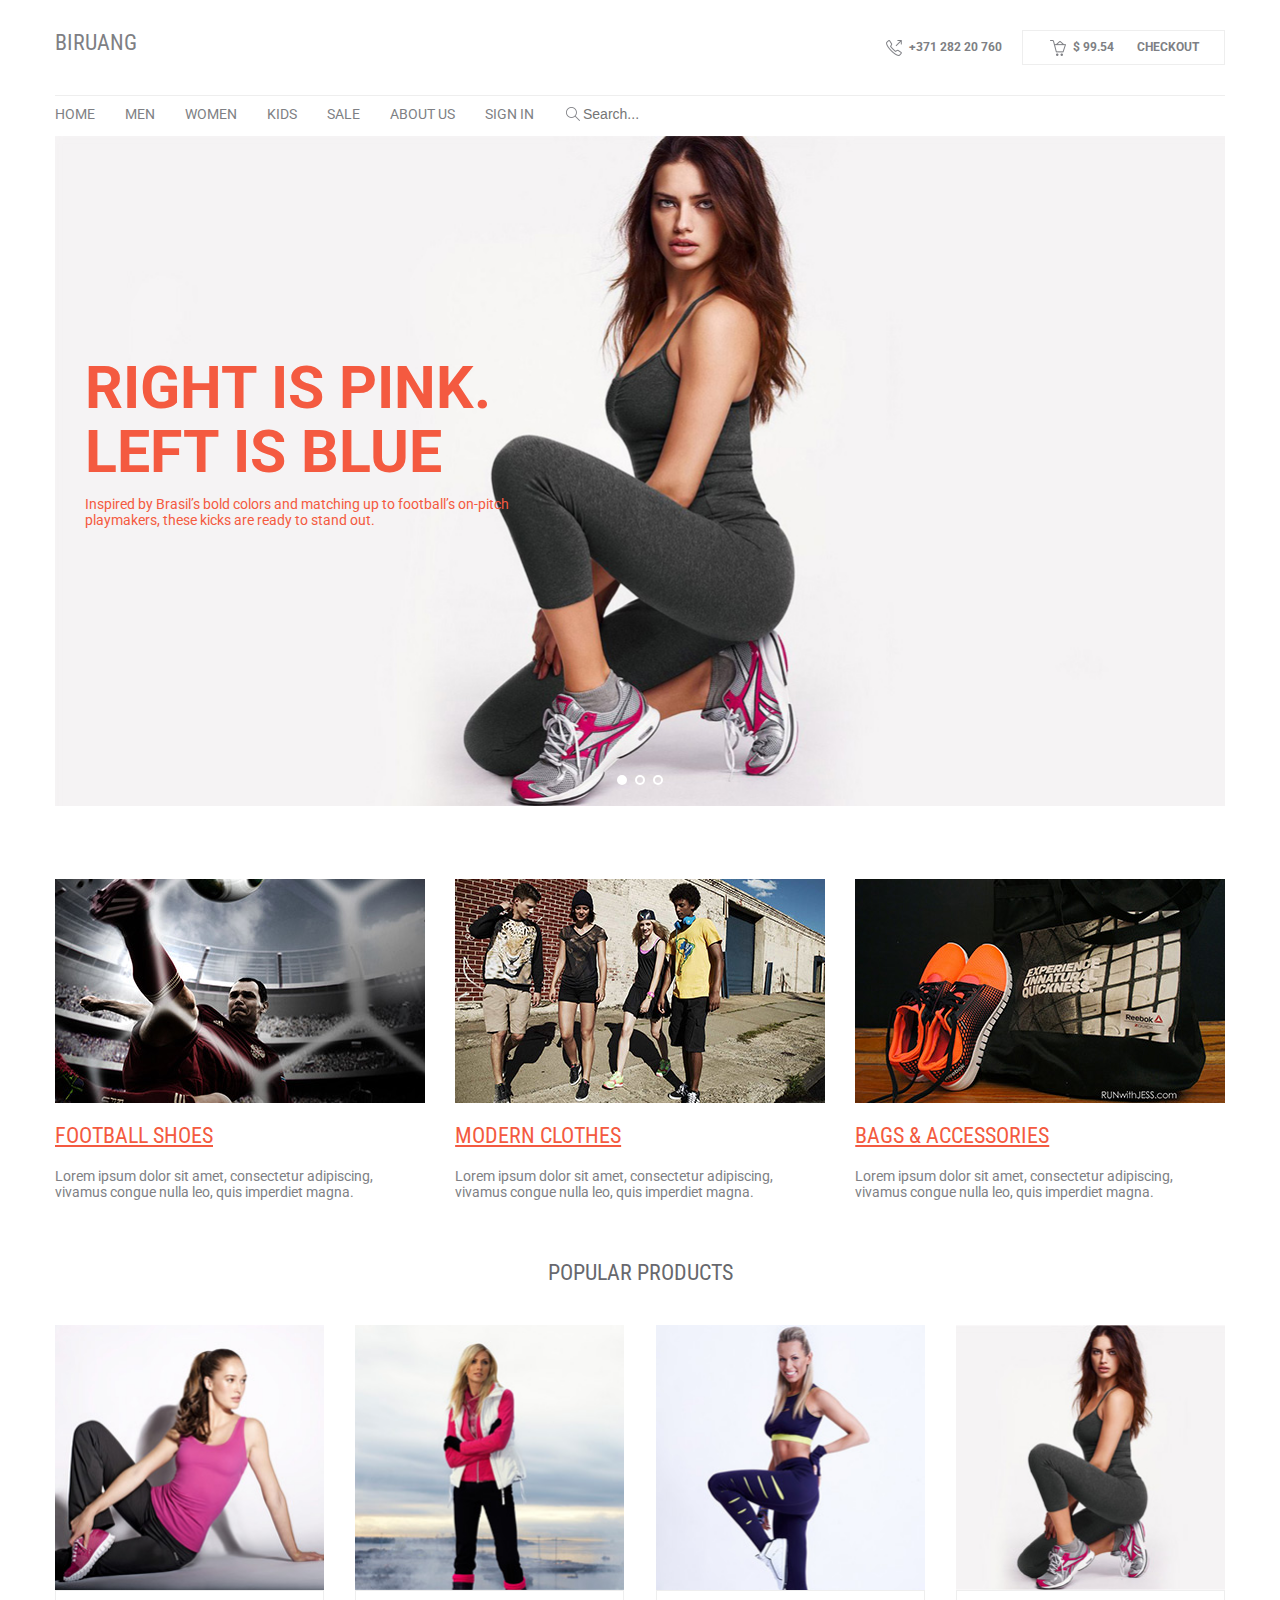
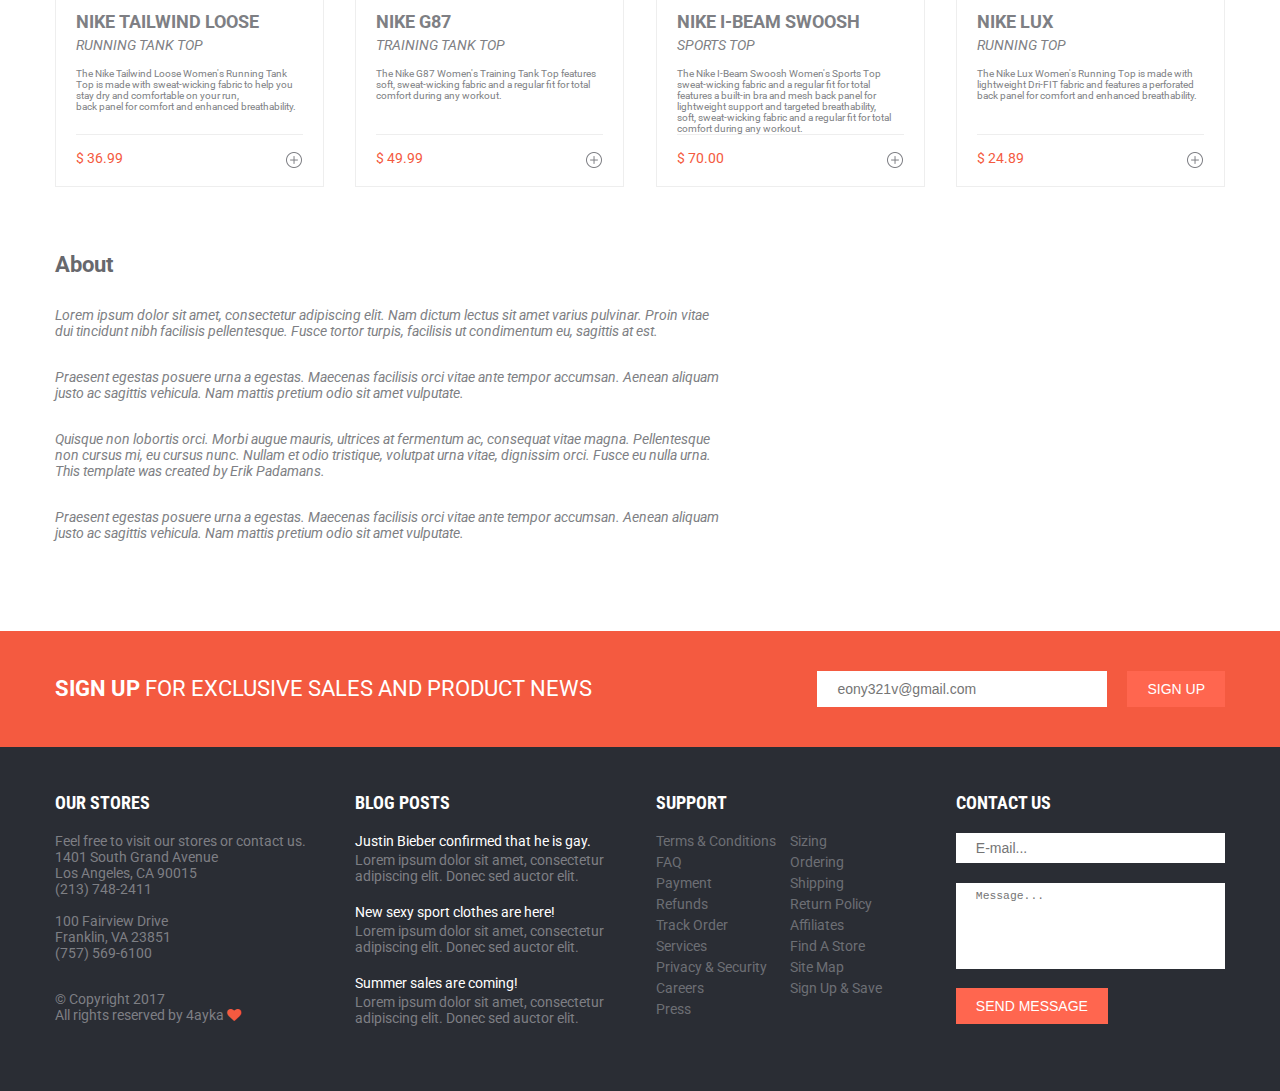
<file: index.html>
<!DOCTYPE HTML>
<html lang="en-us">
<head>
<meta charset="utf-8"> 
<meta name="viewport" content="width=device-width, initial-scale=1.0">
<link rel="stylesheet" type="text/css" href="style.css">
<link rel="stylesheet" href="css/unslider.css">
<link rel="stylesheet" href="css/unslider-dots.css">
<link rel="stylesheet" href="css/font-awesome.min.css">
<title>Shop</title>
</head>

<body onload="load()">
<!-- NAVIGATION -->
<header>
	<div class="center-block-main">
		<div class="header-top clearfix">
			<p class="logo">BIRUANG</p>
			<div class="contact-basket">
				<p class="header-phone"><img src="images/phone.png" alt="+371 282 20 760"> +371 282 20 760</p>
				<p class="header-basket">
					<img src="images/full-trash.png" alt=""> $ 99.54 <a href="#">Checkout</a>
				</p>
			</div>
		</div>
		<div class="header-bottom clearfix">
			<nav>
				<ul class="menu">
					<li><a href="index.html">Home</a></li>
					<li><a href="#">Men</a></li>
					<li><a href="#">Women</a></li>
					<li><a href="#">Kids</a></li>
					<li><a href="#">Sale</a></li>
					<li><a href="about_us.html">About us</a></li>
					<li><a href="Sign_in.html">Sign In</a></li>
				</ul>
			</nav>
			<div class="search-block">
				<form action="#" method="get">
					<input type="image" src="images/search.png" class="search-btn" alt="search" onclick="save()">
					<input type="search" class="search" id="search" placeholder="Search...">
				</form>
			</div>
		</div>
	</div>
</header>
<!-- /NAVIGATION -->
<!-- SLIDER -->
<div class="my-slider center-block-main">
	<ul>
		<li>
			<h2>RIGHT IS PINK.<br>LEFT IS BLUE</h2>
			<p>Inspired by Brasil’s bold colors and matching up to football’s on-pitch<br> playmakers, these kicks are ready to stand out.</p>
			<img src="images/slider.jpg" alt="">
		</li>
		<li>
			<h2>RIGHT IS PINK.<br>LEFT IS BLUE</h2>
			<p>Inspired by Brasil’s bold colors and matching up to football’s on-pitch<br> playmakers, these kicks are ready to stand out.</p>
			<img src="images/slider.jpg" alt="">
		</li>
		<li>
			<h2>RIGHT IS PINK.<br>LEFT IS BLUE</h2>
			<p>Inspired by Brasil’s bold colors and matching up to football’s on-pitch<br> playmakers, these kicks are ready to stand out.</p>
			<img src="images/slider.jpg" alt="">
		</li>
	</ul>
</div>
<!-- /SLIDER -->
<!-- BLOCK -->
<div class=" block3main center-block-main clearfix">
	<article>
		<a href="#"><img src="images/football_shoes.jpg" alt="football shoes"></a>
		<a href=""><h2>Football Shoes</h2></a>
		<p>Lorem ipsum dolor sit amet, consectetur adipiscing,<br>vivamus congue nulla leo, quis imperdiet magna.</p>
	</article>
	
	<article>
		<a href="#"><img src="images/modern_clothes.jpg" alt="modern clothes"></a>
		<a href=""><h2>Modern Clothes</h2></a>
		<p>Lorem ipsum dolor sit amet, consectetur adipiscing,<br>vivamus congue nulla leo, quis imperdiet magna.</p>
	</article>
	
	<article>			
		<a href="#"><img src="images/bags&accessories.jpg" alt="bags&accessories"></a>
		<a href=""><h2>Bags & Accessories</h2></a>
		<p>Lorem ipsum dolor sit amet, consectetur adipiscing,<br>vivamus congue nulla leo, quis imperdiet magna.</p>
	</article>
</div>
<!-- /BLOCK -->
<!-- POPULAR PRODUCTS -->
<section class="block4section center-block-main clearfix">
	<header>
		<h2>Popular products</h2>
	</header>
	<article>
		<a href="#"><img src="images/nike_tailwind_loose.jpg" alt=""></a>
		<div class="content">
			<div class="fix_sizing">
				<h2>Nike Tailwind Loose</h2>
				<h3>Running Tank Top</h3>
				<p>The Nike Tailwind Loose Women's Running Tank<br>Top is made with sweat-wicking fabric to help you<br>stay dry and comfortable on your run,<br>back panel for comfort and enhanced breathability.</p>
			</div>
			<p class="price">$ 36.99<a href="#"><img src="images/plus.png" alt="add_basket" class="add_basket"></a></p>
		</div>
	</article>

	<article>
		<a href="#"><img src="images/nike_g87.jpg" alt=""></a>
		<div class="content">
			<div class="fix_sizing">
				<h2>Nike g87</h2>
				<h3>Training Tank Top</h3>
				<p>The Nike G87 Women's Training Tank Top features <br>soft, sweat-wicking fabric and a regular fit for total<br>comfort during any workout.</p>
			</div>
			<p class="price">$ 49.99<a href="#"><img src="images/plus.png" alt="add_basket" class="add_basket"></a></p>
		</div>
	</article>

	<article>
		<a href="#"><img src="images/nike_i-beam.jpg" alt=""></a>
		<div class="content">
		<div class="fix_sizing">
			<h2>Nike I-Beam Swoosh</h2>
			<h3>Sports Top</h3>
			<p>The Nike I-Beam Swoosh Women's Sports Top<br>sweat-wicking fabric and a regular fit for total<br>features a built-in bra and mesh back panel for <br>lightweight support and targeted breathability,<br>soft, sweat-wicking fabric and a regular fit for total<br>comfort during any workout.</p>
		</div>	
		<p class="price">$ 70.00<a href="#"><img src="images/plus.png" alt="add_basket" class="add_basket"></a></p>
		</div>
	</article>

	<article>
		<a href="#"><img src="images/nike_lux.jpg" alt=""></a>
		<div class="content">
		<div class="fix_sizing">
			<h2>Nike lux</h2>
			<h3>Running Top</h3>
			<p>The Nike Lux Women's Running Top is made with<br>lightweight Dri-FIT fabric and features a perforated <br>back panel for comfort and enhanced breathability.</p>
		</div>
		<p class="price">$ 24.89<a href="#"><img src="images/plus.png" alt="add_basket" class="add_basket"></a></p>
		</div>	
	</article>
</section>
<!-- /POPULAR PRODUCTS -->
<!-- ABOUT -->
<div class="about center-block-main clearfix">
	<article class="about-content">
		<h2>About</h2>
		<p>Lorem ipsum dolor sit amet, consectetur adipiscing elit. Nam dictum lectus sit amet varius pulvinar. Proin vitae <br>dui tincidunt nibh facilisis pellentesque. Fusce tortor turpis, facilisis ut condimentum eu, sagittis at est.</p>
		<p>Praesent egestas posuere urna a egestas. Maecenas facilisis orci vitae ante  tempor accumsan. Aenean aliquam <br>justo ac sagittis vehicula. Nam mattis pretium odio sit amet vulputate.</p>
		<p>Quisque non lobortis orci. Morbi augue mauris, ultrices at fermentum ac, consequat vitae magna. Pellentesque <br>non cursus mi, eu cursus nunc. Nullam  et odio tristique, volutpat urna vitae, dignissim orci. Fusce eu nulla urna.<br>This template was created by Erik Padamans.</p>
		<p>Praesent egestas posuere urna a egestas. Maecenas facilisis orci vitae ante  tempor accumsan. Aenean aliquam <br>justo ac sagittis vehicula. Nam mattis pretium odio sit amet vulputate.</p>
	</article>
	<div class="map">
		<div class="mapin">
			<iframe src="https://www.google.com/maps/embed?pb=!1m18!1m12!1m3!1d1050.3490212501645!2d22.546443691465488!3d51.23445496061596!2m3!1f0!2f0!3f0!3m2!1i1024!2i768!4f13.1!3m3!1m2!1s0x0%3A0xff0018bf43c614be!2sDom+Studenta+nr+3+Politechniki+Lubelskiej!5e0!3m2!1sru!2sby!4v1492816056629"  style="border:0" allowfullscreen></iframe>
		</div>
	</div>
</div>
<!-- /ABOUT -->
<!-- SIGN UP -->
<div class="subscribe">
	<div class="center-block-main clearfix">
		<h2><strong>Sign up</strong> for exclusive sales and product news</h2>

		<div class="subscribe-form">
			<form method="get">
				<input type="email" class="email-inpt" id="submit-inpt" placeholder="eony321v@gmail.com">
				<input type="submit" class="submit-inpt" value="Sign Up" onclick="save()">
			</form>
		</div>
	</div>
</div>
<!-- /SIGN UP -->
<!-- BTN_TOP -->
	<div class="scrollup">
		<i class="fa fa-chevron-up"></i>
	</div>
<!-- /BTN_TOP -->
<!-- FOOTER MENU -->
<footer class="ftr">
	<div class="block4section center-block-main clearfix">
		<article>
			<h2>Our stores</h2>
			<div class="ftr-block-content">
				<address>
					Feel free to visit our stores or contact us. <br>
					1401 South Grand Avenue <br>
					Los Angeles, CA 90015 <br>
					(213) 748-2411 <br>
					<br>
					100 Fairview Drive <br>
					Franklin, VA 23851 <br>
					(757) 569-6100 <br>
				</address>
			<div class="copyright">
					<p>&copy; Copyright 2017 <br>All rights reserved by 4ayka <i class="fa fa-heart" aria-hidden="true"></i></p>
				</div>
			</div>
		</article>

		<article>
			<h2>Blog posts</h2>
			<div class="ftr-block-content">
				<h3><a href="#">Justin Bieber confirmed that he is gay.</a></h3>
				<p>Lorem ipsum dolor sit amet, consectetur<br>adipiscing elit. Donec sed auctor elit.</p>

				<h3><a href="#">New sexy sport clothes are here!</a></h3>
				<p>Lorem ipsum dolor sit amet, consectetur<br>adipiscing elit. Donec sed auctor elit.</p>

				<h3><a href="#">Summer sales are coming!</a></h3>
				<p>Lorem ipsum dolor sit amet, consectetur<br>adipiscing elit. Donec sed auctor elit.</p>
			</div>
		</article>

		<article>
			<h2>Support</h2>
			<div class="ftr-block-content">
				<p class="support">
					<a href="#">Terms & Conditions</a>
					<a href="#">FAQ</a>
					<a href="#">Payment</a>
					<a href="#">Refunds</a>
					<a href="#">Track Order</a>
					<a href="#">Services</a>
					<a href="#">Privacy & Security</a>
					<a href="#">Careers</a>
					<a href="#">Press</a>
				</p>
				<p class="support">
					<a href="#">Sizing</a>
					<a href="#">Ordering</a>
					<a href="#">Shipping</a>
					<a href="#">Return Policy</a>
					<a href="#">Affiliates</a>
					<a href="#">Find A Store </a>
					<a href="#">Site Map</a>
					<a href="#">Sign Up & Save</a>
				</p>
			</div>
		</article>

		<article class="contact">
			<h2>Contact Us</h2>
			<form method="get">
				<input type="email" class="ftrmail" id="ftrmail" placeholder="E-mail...">
				<textarea class="ftrtextarea" id="ftrtextarea" placeholder="Message..." rows="6" onload="load()"></textarea>
				<input type="submit" class="ftrsubmit" value="Send message" onclick="save()">
			</form>
		</article>
	</div>
</footer>
<!-- /FOOTER MENU -->
<script src="js/jquery-3.2.1.min.js"></script>
<script src="js/unslider.js"></script>
<!-- SLIDER -->
	<script>
		jQuery(document).ready(function($) {
			$('.my-slider').unslider({
				autoplay:true,
				arrows:false
			});
		});
	</script>
<!-- /SLIDER -->
<!-- TABLE_FIX -->
	<script>
		function setEqualHeight(columns) { 
			var tallestcolumn = 0; 
			columns.each( function() { 
				currentHeight = $(this).height(); 
				if(currentHeight > tallestcolumn) { tallestcolumn = currentHeight; } } ); 
				columns.height(tallestcolumn); 
			} 
			
			$(document).ready(function() { setEqualHeight($(".fix_sizing")); });
	</script>
<!-- /TABLE_FIX -->
<!-- TOP_BTN -->
	<script>
		$(function () {
			$('.scrollup').click(function() {
				$("html, body").animate({scrollTop:0},1000);
				})
			})
		$(window).scroll(function () {
			if ($(this).scrollTop()>200) {
				$('.scrollup').fadeIn();
			}
			else {
				$('.scrollup').fadeOut();
			}
		});
	</script>
<!-- /TOP_BTN -->
<!-- LOCAL_STORAGE -->
	<script>
	function save() {

		var fieldValue = document.getElementById('search').value;
		localStorage.setItem('srl_', fieldValue);
		

		var fieldValueSecond = document.getElementById('submit-inpt').value;
		localStorage.setItem('sub__', fieldValueSecond);
		

		var fieldValueThird = document.getElementById('ftrmail').value;
		localStorage.setItem('ftrm_', fieldValueThird);
		

	}	

	function load() {
		var storedValue = localStorage.getItem('ftra_') {
			if (storedValue) {
				document.getElementById('ftrtextarea').value = storedValue;
			}
		}
	}	
	</script>
<!-- /LOCAL_STORAGE -->
</body>
</html>
</file>
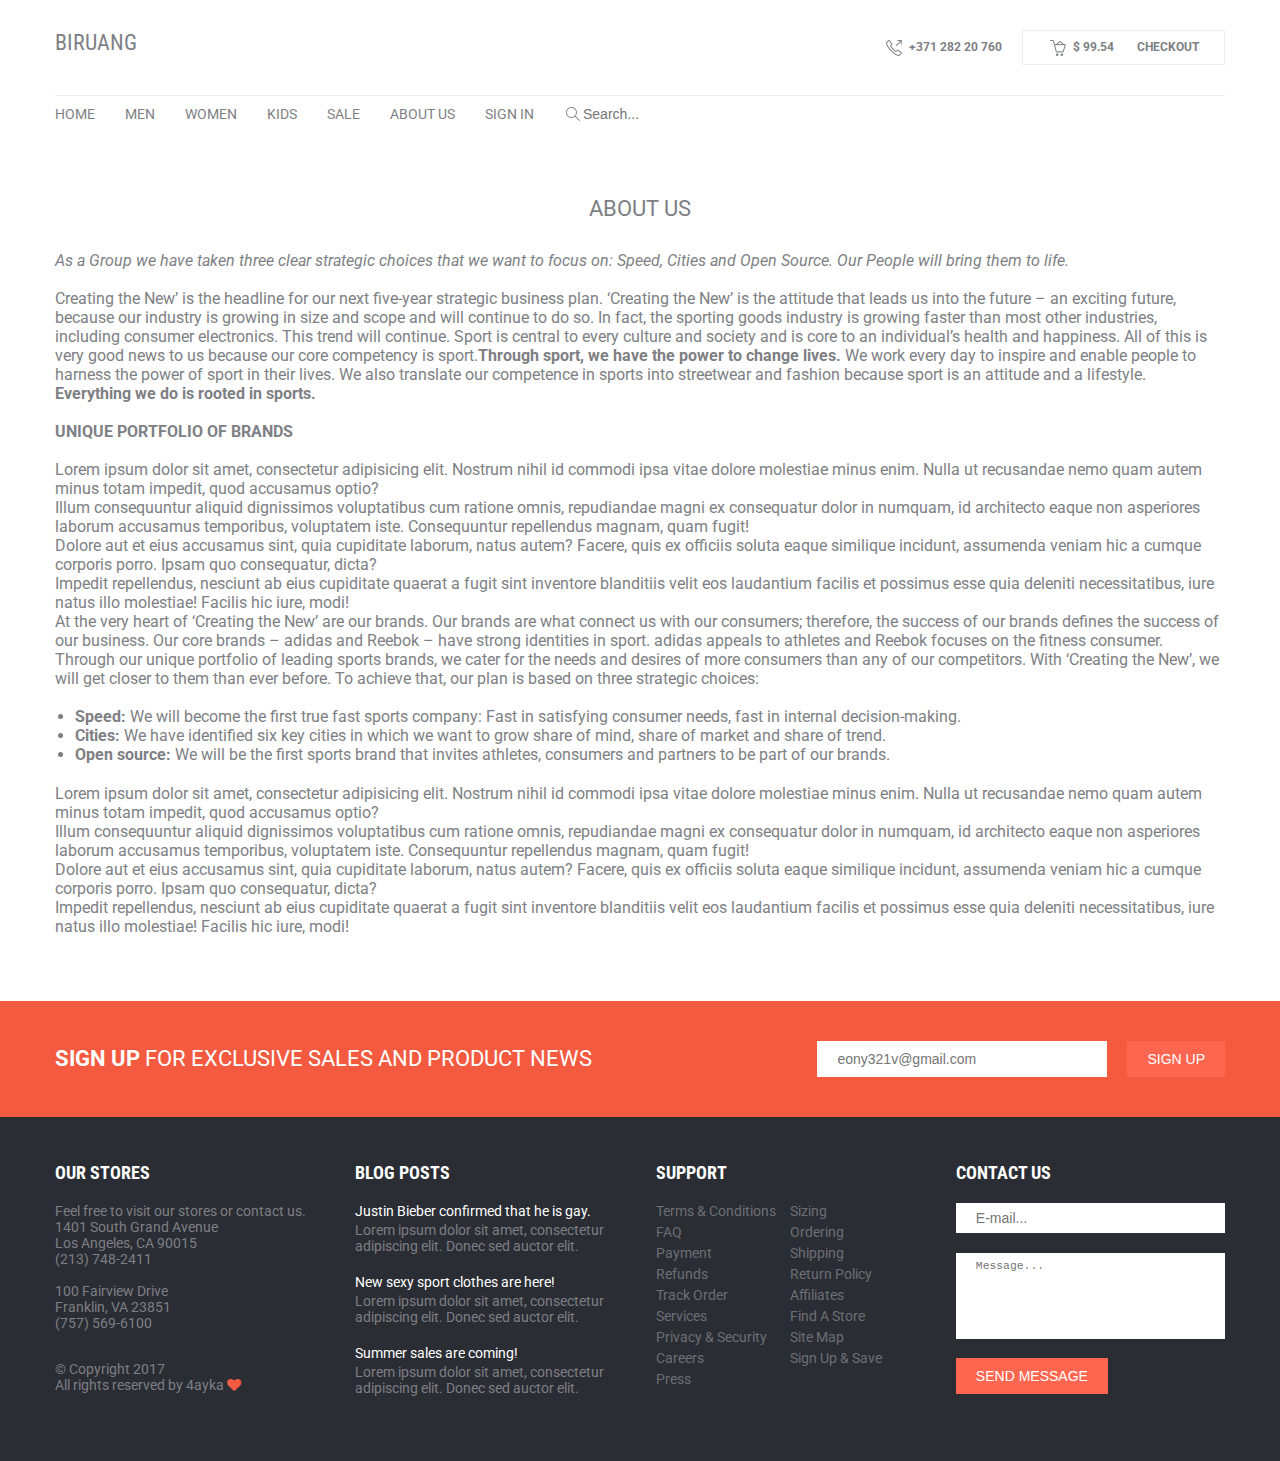
<file: about_us.html>
<!DOCTYPE HTML>
<html lang="en-us">
<head>
<meta charset="utf-8"> 
<meta name="viewport" content="width=device-width, initial-scale=1.0">
<link rel="stylesheet" href="style.css">
<link rel="stylesheet" href="css/font-awesome.min.css">
<title>Shop</title>
</head>
<body>
<!-- NAVIGATION -->
<header>
	<div class="center-block-main">
		<div class="header-top clearfix">
			<p class="logo">BIRUANG</p>
			<div class="contact-basket">
				<p class="header-phone"><img src="images/phone.png" alt="+371 282 20 760"> +371 282 20 760</p>
				<p class="header-basket">
					<img src="images/full-trash.png" alt=""> $ 99.54 <a href="#">Checkout</a>
				</p>
			</div>
		</div>
		<div class="header-bottom clearfix">
			<nav>
				<ul class="menu">
					<li><a href="index.html">Home</a></li>
					<li><a href="#">Men</a></li>
					<li><a href="#">Women</a></li>
					<li><a href="#">Kids</a></li>
					<li><a href="#">Sale</a></li>
					<li><a href="about_us.html">About us</a></li>
					<li><a href="Sign_in.html">Sign In</a></li>
				</ul>
			</nav>
			<div class="search-block">
				<form action="#" method="get">
					<input type="image" src="images/search.png" class="search-btn" alt="search">
					<input type="search" class="search" placeholder="Search...">
				</form>
			</div>
		</div>
	</div>
</header>
<!-- /NAVIGATION -->
<!-- CONTENT -->
<div class="center-block-main">
	<article class="about_us_page">
		<h1>About Us</h1>
		<p><i>As a Group we have taken three clear strategic choices that we want to focus on: Speed, Cities and Open Source. Our People will bring them to life.</i></p><br>
		<p>Creating the New’ is the headline for our next five-year strategic business plan. ‘Creating the New’ is the attitude that leads us into the future – an exciting future, because our industry is growing in size and scope and will continue to do so. In fact, the sporting goods industry is growing faster than most other industries, including consumer electronics. This trend will continue. Sport is central to every culture and society and is core to an individual’s health and happiness. All of this is very good news to us because our core competency is sport.<strong>Through sport, we have the power to change lives.</strong> We work every day to inspire and enable people to harness the power of sport in their lives. We also translate our competence in sports into streetwear and fashion because sport is an attitude and a lifestyle. <strong>Everything we do is rooted in sports.</strong></p><br>
		<h2>Unique portfolio of brands</h2><br>
		<p>Lorem ipsum dolor sit amet, consectetur adipisicing elit. Nostrum nihil id commodi ipsa vitae dolore molestiae minus enim. Nulla ut recusandae nemo quam autem minus totam impedit, quod accusamus optio?<br>
		Illum consequuntur aliquid dignissimos voluptatibus cum ratione omnis, repudiandae magni ex consequatur dolor in numquam, id architecto eaque non asperiores laborum accusamus temporibus, voluptatem iste. Consequuntur repellendus magnam, quam fugit!<br>
		Dolore aut et eius accusamus sint, quia cupiditate laborum, natus autem? Facere, quis ex officiis soluta eaque similique incidunt, assumenda veniam hic a cumque corporis porro. Ipsam quo consequatur, dicta?<br>
		Impedit repellendus, nesciunt ab eius cupiditate quaerat a fugit sint inventore blanditiis velit eos laudantium facilis et possimus esse quia deleniti necessitatibus, iure natus illo molestiae! Facilis hic iure, modi!</p>
		<p>At the very heart of ‘Creating the New’ are our brands. Our brands are what connect us with our consumers; therefore, the success of our brands defines the success of our business. Our core brands – adidas and Reebok – have strong identities in sport. adidas appeals to athletes and Reebok focuses on the fitness consumer. Through our unique portfolio of leading sports brands, we cater for the needs and desires of more consumers than any of our competitors. With ‘Creating the New’, we will get closer to them than ever before. To achieve that, our plan is based on three strategic choices:</p><br>
			<ul>
				<li><p><strong>Speed:</strong> We will become the first true fast sports company: Fast in satisfying consumer needs, fast in internal decision-making.</p></li>
				<li><p><strong>Cities:</strong> We have identified six key cities in which we want to grow share of mind, share of market and share of trend.</p></li>
				<li><p><strong>Open source:</strong> We will be the first sports brand that invites athletes, consumers and partners to be part of our brands.</p></li>
			</ul>
		<p>Lorem ipsum dolor sit amet, consectetur adipisicing elit. Nostrum nihil id commodi ipsa vitae dolore molestiae minus enim. Nulla ut recusandae nemo quam autem minus totam impedit, quod accusamus optio?<br>
		Illum consequuntur aliquid dignissimos voluptatibus cum ratione omnis, repudiandae magni ex consequatur dolor in numquam, id architecto eaque non asperiores laborum accusamus temporibus, voluptatem iste. Consequuntur repellendus magnam, quam fugit!<br>
		Dolore aut et eius accusamus sint, quia cupiditate laborum, natus autem? Facere, quis ex officiis soluta eaque similique incidunt, assumenda veniam hic a cumque corporis porro. Ipsam quo consequatur, dicta?<br>
		Impedit repellendus, nesciunt ab eius cupiditate quaerat a fugit sint inventore blanditiis velit eos laudantium facilis et possimus esse quia deleniti necessitatibus, iure natus illo molestiae! Facilis hic iure, modi!</p>
	</article>
</div>
<!-- /CONTENT -->
<!-- SIGN UP -->
<div class="subscribe">
	<div class="center-block-main clearfix">
		<h2><strong>Sign up</strong> for exclusive sales and product news</h2>

		<div class="subscribe-form">
			<form method="get">
				<input type="email" class="email-inpt" placeholder="eony321v@gmail.com">
				<input type="submit" class="submit-inpt" value="Sign Up">
			</form>
		</div>
	</div>
</div>
<!-- /SIGN UP -->
<!-- BTN_TOP -->
	<div class="scrollup">
		<i class="fa fa-chevron-up"></i>
	</div>
<!-- /BTN_TOP -->
<!-- FOOTER MENU -->
<footer class="ftr">
	<div class="block4section center-block-main clearfix">
		<article>
			<h2>Our stores</h2>
			<div class="ftr-block-content">
				<address>
					Feel free to visit our stores or contact us. <br>
					1401 South Grand Avenue <br>
					Los Angeles, CA 90015 <br>
					(213) 748-2411 <br>
					<br>
					100 Fairview Drive <br>
					Franklin, VA 23851 <br>
					(757) 569-6100 <br>
				</address>
				<div class="copyright">
					<p>&copy; Copyright 2017 <br>All rights reserved by 4ayka <i class="fa fa-heart" aria-hidden="true"></i></p>
				</div>
			</div>
		</article>

		<article>
			<h2>Blog posts</h2>
			<div class="ftr-block-content">
				<h3><a href="#">Justin Bieber confirmed that he is gay.</a></h3>
				<p>Lorem ipsum dolor sit amet, consectetur<br>adipiscing elit. Donec sed auctor elit.</p>

				<h3><a href="#">New sexy sport clothes are here!</a></h3>
				<p>Lorem ipsum dolor sit amet, consectetur<br>adipiscing elit. Donec sed auctor elit.</p>

				<h3><a href="#">Summer sales are coming!</a></h3>
				<p>Lorem ipsum dolor sit amet, consectetur<br>adipiscing elit. Donec sed auctor elit.</p>
			</div>
		</article>

		<article>
			<h2>Support</h2>
			<div class="ftr-block-content">
				<p class="support">
					<a href="#">Terms & Conditions</a>
					<a href="#">FAQ</a>
					<a href="#">Payment</a>
					<a href="#">Refunds</a>
					<a href="#">Track Order</a>
					<a href="#">Services</a>
					<a href="#">Privacy & Security</a>
					<a href="#">Careers</a>
					<a href="#">Press</a>
				</p>
				<p class="support">
					<a href="#">Sizing</a>
					<a href="#">Ordering</a>
					<a href="#">Shipping</a>
					<a href="#">Return Policy</a>
					<a href="#">Affiliates</a>
					<a href="#">Find A Store </a>
					<a href="#">Site Map</a>
					<a href="#">Sign Up & Save</a>
				</p>
			</div>
		</article>

		<article class="contact">
			<h2>Contact Us</h2>
			<form method="get">
				<input type="email" class="ftrmail" placeholder="E-mail...">
				<textarea class="ftrtextarea" placeholder="Message..." rows="6"></textarea>
				<input type="submit" class="ftrsubmit" value="Send message">
			</form>
		</article>
	</div>
</footer>
<!-- /FOOTER MENU -->
<script src="http://code.jquery.com/jquery-2.1.4.min.js"></script>
<!-- TOP_BTN -->
	<script>
		$(function () {
			$('.scrollup').click(function() {
				$("about_us, body").animate({scrollTop:0},1000);
				})
			})

		$(window).scroll(function () {
			if ($(this).scrollTop()>200) {
				$('.scrollup').fadeIn();
			}
			else {
				$('.scrollup').fadeOut();
			}
		});
	</script>
<!-- /TOP_BTN -->
<!-- LOCAL_STORAGE -->

<!-- /LOCAL_STORAGE -->
</body>
</html>
</file>
<file: css/unslider.css>
.unslider{overflow:auto;margin:0;padding:0}.unslider-wrap{position:relative}.unslider-wrap.unslider-carousel>li{float:left}.unslider-vertical>ul{height:100%}.unslider-vertical li{float:none;width:100%}.unslider-fade{position:relative}.unslider-fade .unslider-wrap li{position:absolute;left:0;top:0;right:0;z-index:8}.unslider-fade .unslider-wrap li.unslider-active{z-index:10}.unslider li,.unslider ol,.unslider ul{list-style:none;margin:0;padding:0;border:none}.unslider-arrow{position:absolute;left:20px;z-index:2;cursor:pointer}.unslider-arrow.next{left:auto;right:20px}
</file>
<file: css/unslider-dots.css>
/**
 *   Here's where everything gets included. You don't need
 *   to change anything here, and doing so might break
 *   stuff. Here be dragons and all that.
 */
/**
 *   Default variables
 *
 *   While these can be set with JavaScript, it's probably
 *   better and faster to just set them here, compile to
 *   CSS and include that instead to use some of that
 *   hardware-accelerated goodness.
 */
.unslider-nav ol {
  list-style: none;
  text-align: center;
}
.unslider-nav ol li {
  display: inline-block;
  width: 6px;
  height: 6px;
  margin: 0 4px;
  background: transparent;
  border-radius: 5px;
  overflow: hidden;
  text-indent: -999em;
  border: 2px solid #fff;
  cursor: pointer;
}
.unslider-nav ol li.unslider-active {
  background: #fff;
  cursor: default;
}
</file>
<file: style.css>
@import url('https://fonts.googleapis.com/css?family=Roboto|Roboto+Condensed');
/* --------------- reset.css --------------- */
html, body, div, span, h1, h2, h3, h4, h5, h6, p, em, img, strong, sub, sup, b, u, i,  dl, dt, dd, ol, ul, li, fieldset, form, label, table, tbody, tfoot, thead, tr, th, td, article, aside, canvas, details, figcaption, figure, footer, header, hgroup, menu, nav, section, summary, time, mark, audio, video {
	margin: 0;
	padding: 0;
	border: 0;
	outline: 0;                               /* обнуляем отступы и убираем бордюры */
	vertical-align: baseline;          /* приводим все к одной базовой линии */
	background: transparent;      /* чтобы не проскакивали левые фоны, установленные по умолчанию */
	font-size: 100%;                     /* размер шрифта всем одинаковый */
}
a {                                      	     /* ссылка не в общем списке чтобы не сбрасывать outline по умолчанию */
	margin:0;
	padding:0;
	font-size:100%;
	vertical-align:baseline;
	background:transparent;
	outline:none;
}
table {						/* устраняем отступы между ячейками таблицы */
	border-collapse: collapse; 
	border-spacing: 0;
}
td, td img {
	vertical-align: top;			/* возвращаем привычное вертикальное выравнивание */
} 
input, select, button, textarea {
	margin: 0; 				/* убираем отступы по умолчанию для элементов форм (в частности для checkbox и radio) */
	font-size: 100%; 			/* делаем размер шрифтов везде одинаковым */
	outline: none;
}
input[type="text"], input[type="password"], textarea {
	padding: 0; 				/* убираем внутренние отступы для текстовых полей */
}
input[type="checkbox"] { 		/* вертикальное выравнивание чекбоксов и радиобатонов относительно меток */
	vertical-align: bottom;
}
input[type="radio"] {
	vertical-align: text-bottom;
}
sub {
	vertical-align: sub;
	font-size: smaller;
}
sup {
	vertical-align: super;
	font-size: smaller;
}
article, aside, details, figcaption, figure, footer, header, hgroup, menu, nav, section {
	display:block;
}
nav ul {
	 list-style:none;
}
/* --------------- /reset.css --------------- */

/* --------------- базовые настройки ---------*/
html {
	min-height:100%; /* всегда показываем вертикальную полосу прокрутки  */
}
body {
	color: #7e7f84;
	text-align: left;
	font-size: 1em; /* используем безопасные шрифтовые CSS стеки */
	min-height:100%;
	font-family: 'Roboto', sans-serif; /* font-family: 'Roboto Condensed', sans-serif; */
}
a, a:visited { /* порядок правил для ссылок имеет значение */
	color: #f45a40;
	text-decoration: underline;
	text-transform: uppercase;
}
a:hover {
	color: #f45a40;
	text-decoration:none;
}
a:focus, a:active {
	color: #f45a40;
	text-decoration: underline;
}
h1, h2, h3, h4, h5, h6{
	font-weight:normal;
	text-transform: uppercase;
}
img{
	max-width:100%;
}
.clr{
	clear:both;
}
.clearfix:after {
    clear: both;
    content: "";
    display: table;
}
/* --------------- /базовые настройки ---------*/

.center-block-main {
	max-width: 1170px;
	margin: 0 auto;
}
.header-top {
	padding: 30px 0;
	border-bottom: 1px solid #eee;
}
.logo {
	float: left;
	font-size: 1.375em;
	font-family:'Roboto Condensed', sans-serif;
}
.contact-basket {
	float: right;
}
	.contact-basket p {
		float: left;
		font-size: 0.75em;
		font-weight: bold;
	}
		.contact-basket p img {
			vertical-align: middle;
			margin-right: 3px;
		}
	.header-phone {
		padding-top: 8px;
	}
	.header-basket {
		border: 1px solid #eee;
		padding: 7px 25px;
		margin-left: 20px;
	}
		.header-basket a {
			text-decoration: none;
			color: #7e7f84;
			margin-left: 20px;
		}
		.header-basket a:hover {
			color: #f45a40;
		}
.header-bottom {
	padding: 10px 0;
}
	.menu {
		float: left;
	}
		.menu li {
			float: left;
			margin-right: 30px;	
			font-size: 0.875em;
		}
			.menu li a {
				color: #7e7f84;
				text-decoration: none;
			 }
			 .menu li a:hover {
			 	color: #f45a40;
			 }
	.search-block {
		float: left;
		margin-top: -2px;
	}
		.search-btn {
			float: left;
			margin-top: 1px;
		}
		.search {
			float: left;
			font-size: 0.875em;
			color: #7e7f84;
			border: none;
			line-height: 1.4;
		}
		.about_us_page {
			margin: 60px 0 65px 0;
		}	
			.about_us_page h1 {
				font-size: 1.375em;
				text-align: center;
				margin-bottom: 30px;
			}
			.about_us_page h2 {
				font-size: 1em;
				font-weight: bold;
			}
			.about_us_page ul {
				padding-left: 1.7%;
				margin-bottom: 20px;
			}

.my-slider ul li {
		position: relative;
		color: #f45a40; 
}
	.my-slider ul li h2 {
		position: absolute;
		top: 220px; left: 30px;
		font-size: 3.6875em;
		font-weight: bold;
		line-height: 1.1;
	}
	.my-slider ul li p {
		position: absolute;
		top: 360px; left: 30px;
		font-size: 0.875em;
	}
	.unslider-nav {
		max-width: 1170px;
		margin: 0 auto;
		position: relative;
		top: -40px;
	}

.block3main {
	margin: 50px auto 60px auto;
}
	.block3main article {
		width: 31.6%;
		float: left;
		margin-left: 2.6%;
	}
	.block3main article:first-child {
		margin-left: 0;
	}
	.block3main article img {
		display: block;
		margin: 0 auto 20px auto;
	}
	.block3main article h2 {
		font-family: 'Roboto Condensed', sans-serif;
		font-size: 1.375em;
		margin-bottom: 20px;		
	}
	.block3main article p {
		font-size: 0.875em;
	}


.block4section header {
	margin: 0 auto 40px auto;
}
	.block4section header h2 {
		text-align: center;
		font-size: 1.375em;
		color: #67686d;
		font-family: 'Roboto Condensed', sans-serif;
	}
	.block4section article {
		float: left;
		width: 23%;
		margin-right: 2.666666666666667%;
	}
	.block4section article:last-child {
		margin-right: 0;
	}
	.block4section article img {
		display: block;
		margin: 0 auto;
	}
	.block4section article .content {
		border: 1px solid #eee;
		padding: 20px 20px 0 20px;
	}
	.block4section article h2 {
		font-size: 1.125em;
		font-weight: bold;
		margin-bottom: 5px;
	}
	.block4section article h3 {
		font-size: 0.875em;
		font-style: italic;
		margin-bottom: 15px;
	}
	.block4section article p {
		font-size: 0.625em;
		margin-bottom: 20px;
	}
	.block4section article .price {
		font-size: 0.875em;
		color: #f45a40;
		border-top: 1px solid #eee;
		padding-top: 15px;
	}
	.block4section article .add_basket {
		float: right;
	}
.about {
	margin-top: 65px;
	margin-bottom: 60px;
}	
	.about article {
		float: left;
	}
	.about-content {
		width: 60%;
	}
	.about-content h2{
		text-transform: none;
		font-size: 1.375em;
		font-weight: bold;
		color: #67686d;
		margin-bottom: 30px;
	}
	.about-content p {
		font-style: italic;
		padding-bottom: 30px;
		font-size: 0.875em;
	}
	.map {
		float: right;
		width: 35%;
	}
		.mapin {
			position: relative;
			padding-bottom: 75%; /* 450/600*/
			height: 0;
			overflow: hidden;
		}
		.mapin iframe {
			position: absolute;
			top: 0; left: 0;
			width: 100%;
			height: 100%;
		}
.subscribe {
	background-color: #f45a40;
	padding: 40px 0;
}
	.subscribe h2 {
		font-size: 1.375em;
		color: #fff;
		float: left;
		padding-top: 5px;
	}
	.subscribe-form {
		float: right;
	}
		.email-inpt {
			padding: 10px 20px;
			color: #f45a40;
			border:none;
			width: 250px;
			float: left;
			font-size: 0.875em;
		}
		.submit-inpt {
			padding: 10px 20px; /* 9px 20px for FIRE FOX*/
			background-color: #ff664f;
 			border: none;
  			color: #fff;
  			font-size: 0.875em;
  			text-transform: uppercase;
  			margin-left: 20px;
  			cursor: pointer;
		}
		.submit-inpt:hover {
			background-color: #f45a40;
		}
footer {
	background-color: #2a2d34;
	padding: 45px 0;
}
	.ftr h2{
		color: #fff;
		padding-bottom: 15px;
		font-family: 'Roboto Condensed', sans-serif;
	}
	.ftr address {
			font-style: normal;
			font-size: 0.875em;
		}
	.ftr article h3 {
		font-style: normal;
		margin-bottom: 3px;
	}
		.ftr article h3 a {
		color: #fff;
		text-transform: none;
		text-decoration: none;
		}
		.ftr article h3 a:hover {
			color: #f45a40;
		}
	.ftr article p {
		font-size: 0.875em;
	}
	.support {
		width: 47%;
		float: left;
		margin-right: 3%;
	}
		.support a {
			color: #6d6f74;
			text-transform: none;
			text-decoration: none;
			display: block;
			margin-bottom: 5px;
		}
		.support a:hover {
			color: #f45a40;
		}
	.ftrmail {
		width: 100%;
		padding: 7px 20px;
		color: #f45a40;
		border:none;
		font-size: 0.875em;
		margin-bottom: 20px;
		box-sizing: border-box;
		
	}
	.ftrtextarea {
		width: 100%;
		padding: 7px 20px;
		resize: none;
		color: #f45a40;
		border:none;
		font-size: 0.875em;
		margin-bottom: 15px;
		box-sizing: border-box;
	}
	.ftrsubmit {
		padding: 10px 20px;
		background-color: #ff664f;
 		border: none;
  		color: #fff;
  		font-size: 0.875em;
  		cursor: pointer;
  		text-transform: uppercase;
	}
		.ftrsubmit:hover {
			background-color: #f45a40;
		}
	.scrollup {
		position: fixed;
		color: #fff;
		background-color: #ff5757; /* #f45a40 */
		right: 20px;
		bottom: 0px;
		padding: 4px 10px;
		font-size: 20px;
		border-top-left-radius: 4px;
		border-top-right-radius: 4px;
		cursor: pointer;
		display: none;
		text-align: center;
	}
	.scrollup:hover {
		background-color: #7e7f84;
	}
		.copyright {
			margin-top: 30px;
		}
			.fa-heart {
				color: #f45a40;
			}	
/*form styles*/
.Sign_container {
  width: 600px;
  margin: 0 auto;
  padding: 20px;
}
.Sign_form {
  width: 250px;
  margin: 0 auto;
}
	div.form-title {
	  text-align: center;
	}
	div.form-group {
	  margin-bottom: 10px;
	  position: relative;
	}
	div.form-input {
	  width: 100%;
	  border: 1px solid #ccc;
	  padding: 10px;
	  border-radius: 5px;
	}
	div.form-input:focus {
	  outline: 0;
	  border-color: #6ebbd8;
	  box-shadow: 0 0 5px #6ebbd8;
	}
	.form-input_error{
	  border-color: #e85656;
	  box-shadow: 0 0 3px #e85656;
	}
	.form-input_success {
	  border-color: #7dbf23;
	  box-shadow: 0 0 3px #7dbf23;
	}
	label.error {
	  width: 150px;
	  display: block;
	  padding-left: 10px;
	  font-size: 12px;
	  color: #e85656;
	  position: absolute;
	  left: 100%;
	  top: 10px;
	  z-index: 1;
	}

	div.form-btn {
	  width: 100%;
	  display: block;
	  border: 0;
	  padding: 10px;
	  background-color: #39be6c;
	  text-align: center;
	  text-transform: uppercase;
	  color: #fff;
	}
	div.form-btn:hover {
	  background-color: #33aa61;
	  cursor: pointer;
	}
	.message {
	  padding: 10px;
	  margin-bottom: 20px;
	  background-color: #efa0a0;
	  color: #cc5555;
	  text-align: center;
	  font-size: 14px;
	}
	.message:empty {
	  display: none;
}


/* --------------- Медиазапросы ---------*/
@media screen and (max-width:900px)  {
	.my-slider ul li h2 {
		top: 150px; font-size: 3em;
	}
	.my-slider ul li p {
		top: 270px; 
	}
	.subscribe h2 {
		font-size: 1.375em;
		text-align: center;
		float: none;
		margin-bottom: 20px;
	}
	.subscribe-form {
		float: none;
		display: table;
		margin: 0 auto;
	}
	.block4section article {
		float: left;
		width: 45%;
		margin:0 2.5% 30px 2.5%;
	}
	.block4section article:last-child {
		margin:0 2.5% 30px 2.5%;
	}
	.block4section article img {
		/*width: 100%;  только если широкоформатные картинки */
	}
	.block4section article .add_basket {
		width: 19px;
	}
}
@media screen and (max-width:740px) {
	.search-block {
		border-top: 1px solid #eee;
		border-bottom: 1px solid #eee;
		margin-top: 10px;
		padding: 5px 0 7px 0;
		float: right;
	}
	.my-slider ul li h2 {
		top: 100px; font-size: 2em;
	}
	.my-slider ul li p {
		top: 180px; 
	}
}

@media screen and (max-width:600px) {
	.about_us_page {
			margin: 30px 0 35px 0;
		}	
	.block3main article {
		width: 95%; 
		float: none; 
		margin:0 2.5% 30px 2.5%;
	}
	.block3main article img {
		/*width: 100%;  только если широкоформатные картинки */
	}
	.block3main article:first-child {
		margin:0 2.5% 30px 2.5%;
	}
	.about article {
		float: none;
		width: 95%;
		margin:0 2.5% 30px 2.5%;
	}
	.map {
		float: none;
		width: 95%;
		margin:0 2.5% 30px 2.5%;
	}
}
@media screen and (max-width:480px) {
	.my-slider ul li h2 {
		top: 50px; font-size: 1.275em;
	}
	.my-slider ul li p {
		top: 100px; font-size: 0.8em;
	}
	.block4section article {
		width: 95%; 
		float: none; 
		margin:0 2.5% 30px 2.5%;
		overflow: hidden;
	}
	.block4section article:last-child {
		margin:0 2.5% 30px 2.5%;
	}

}
@media screen and (max-width:410px) {
	.header-top {
	padding: 10px 0;
	}
	.logo {
	float: none;
	text-align: center;
	margin-bottom: 10px;
	}
	.contact-basket {
	float: none;
	display: table;
	margin:0 auto;
	}
	.email-inpt {
		width: 95%; 
		float: none; 
		margin:0 2.5% 20px 2.5%;
		box-sizing: border-box;
		}
	.submit-inpt {
		margin-left: 2.5%;
		}
}
@media screen and (max-width:340px) {
	.header-basket {
		padding: 7px 5px;
	}
	.my-slider ul li h2 {
		top: 30px; font-size: 1em;
	}
	.my-slider ul li p {
		top: 70px;
	}
}
/* --------------- /Медиазапросы ---------*/
</file>
